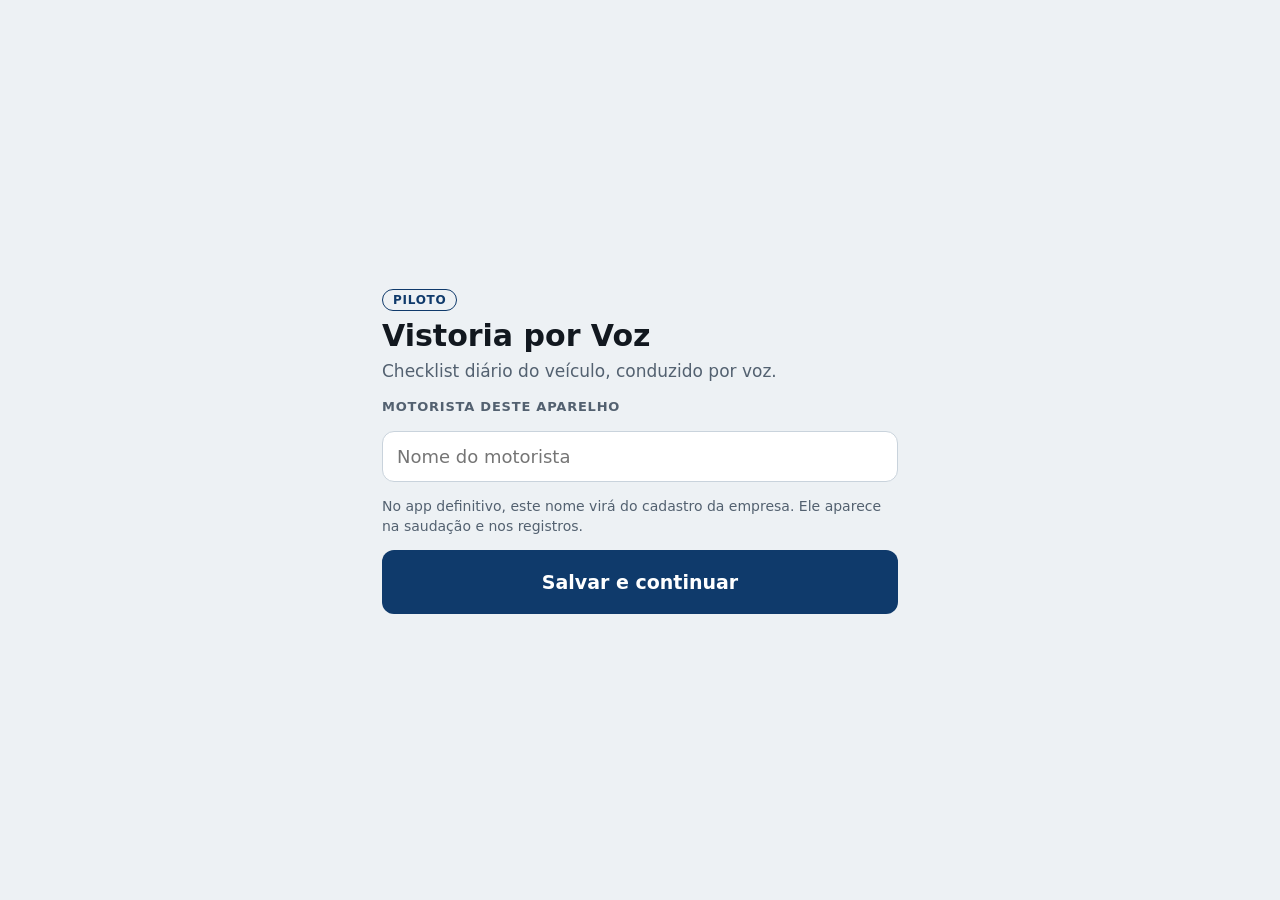
<file: index.html>
<!doctype html>
<html lang="pt-BR">
<head>
  <meta charset="utf-8">
  <meta name="viewport" content="width=device-width, initial-scale=1, viewport-fit=cover">
  <meta name="theme-color" content="#0F3A6B">
  <meta name="description" content="Vistoria diária de veículos conduzida por voz.">
  <title>Vistoria por Voz</title>
  <link rel="manifest" href="manifest.webmanifest">
  <link rel="icon" type="image/png" href="icon-192.png">
  <link rel="apple-touch-icon" href="icon-192.png">
  <link rel="stylesheet" href="style.css">
</head>
<body>
  <div id="app" aria-live="polite"></div>
  <noscript>Este aplicativo precisa de JavaScript ativado.</noscript>
  <script src="checklist.js"></script>
  <script src="falas.js"></script>
  <script src="app.js"></script>
</body>
</html>
</file>
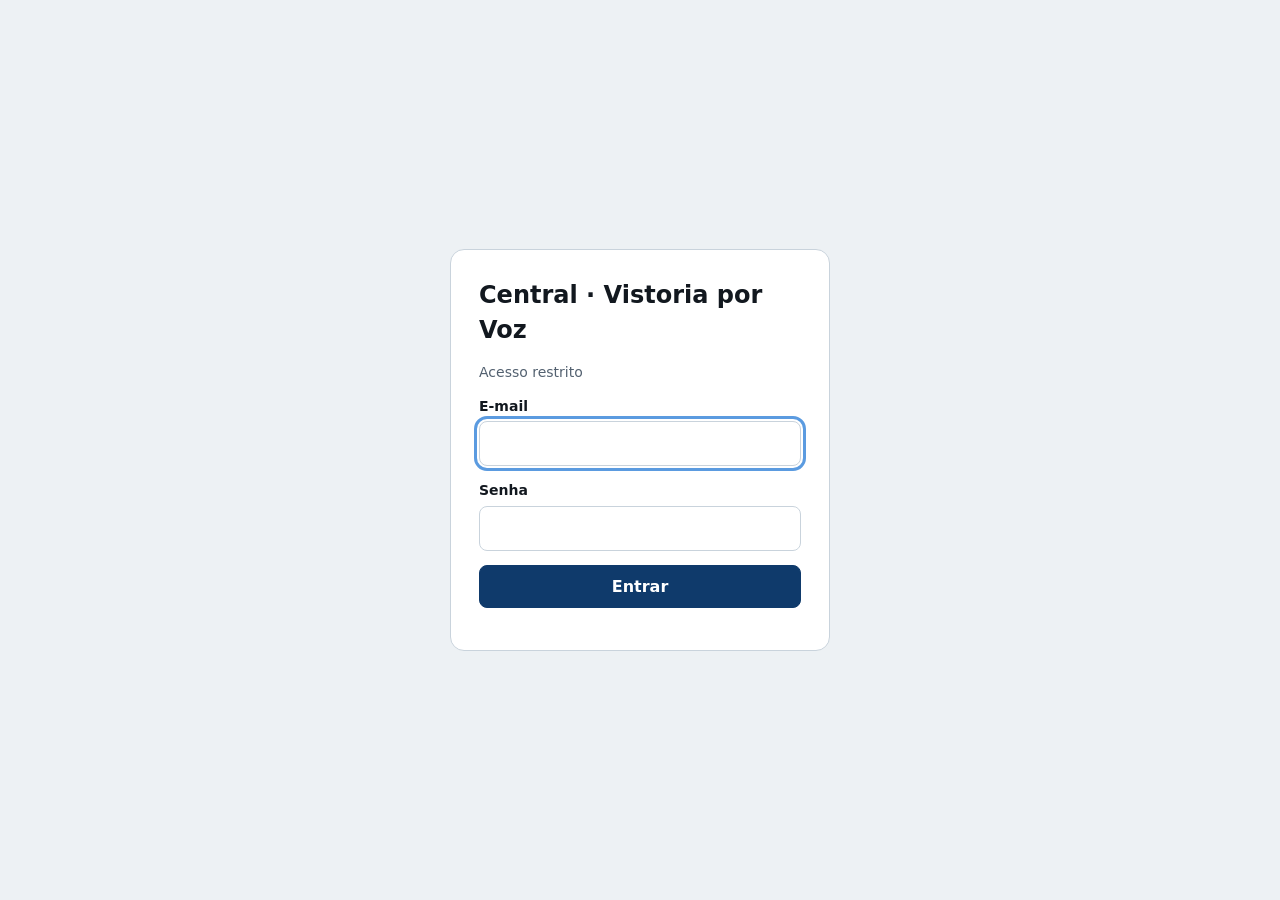
<file: documentos.html>
<!doctype html>
<html lang="pt-BR">
<head>
<meta charset="utf-8">
<meta name="viewport" content="width=device-width, initial-scale=1">
<meta name="robots" content="noindex">
<title>Documentos — Vistoria por Voz</title>
<link rel="icon" href="icon-192.png">
<link rel="stylesheet" href="painel.css">
</head>
<body>
<div id="raiz"></div>
<script src="painel.comum.js"></script>
<script src="documentos.js"></script>
</body>
</html>
</file>
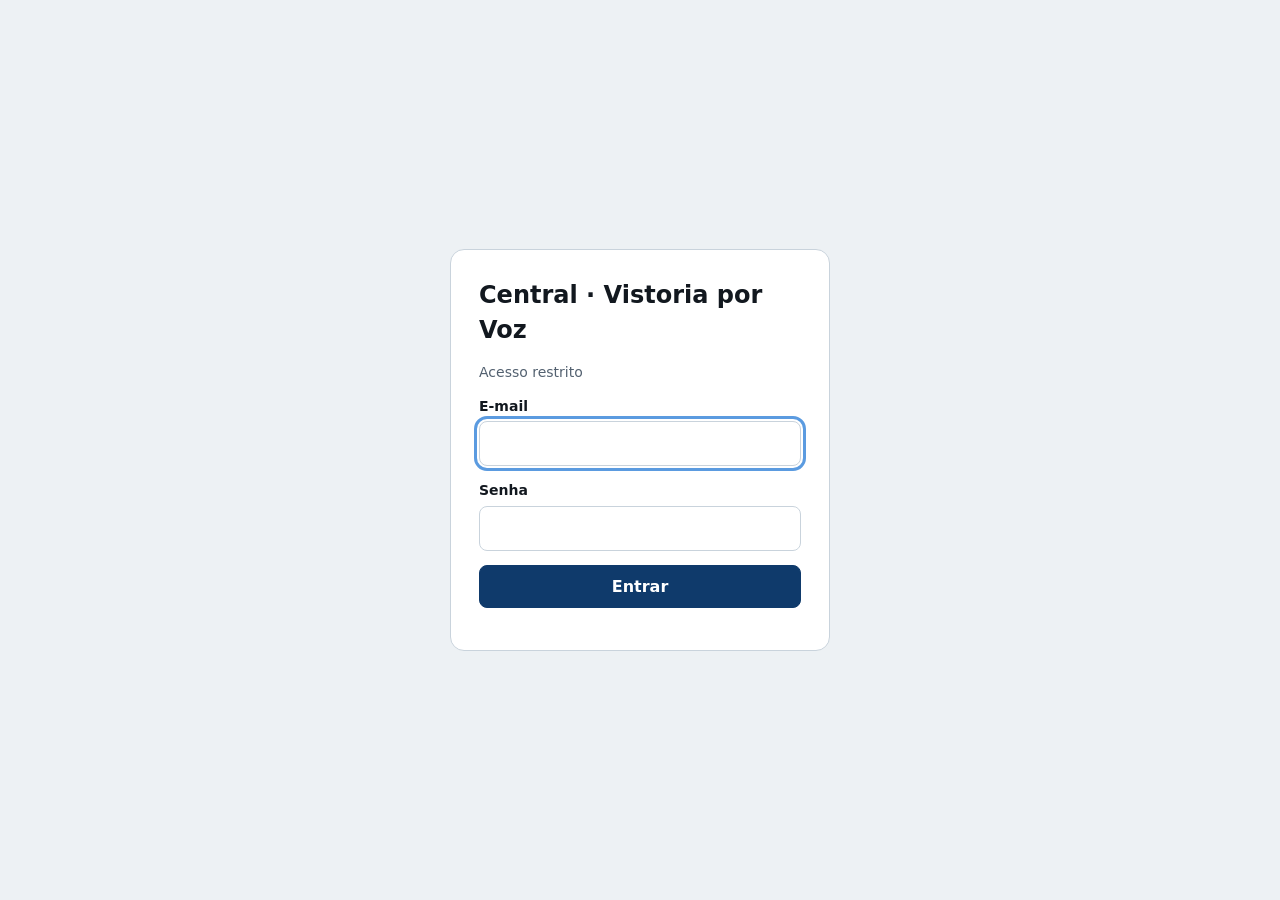
<file: indicadores.html>
<!doctype html>
<html lang="pt-BR">
<head>
<meta charset="utf-8">
<meta name="viewport" content="width=device-width, initial-scale=1">
<meta name="robots" content="noindex">
<title>Indicadores — Vistoria por Voz</title>
<link rel="icon" href="icon-192.png">
<link rel="stylesheet" href="painel.css">
</head>
<body>
<div id="raiz"></div>
<script src="painel.comum.js"></script>
<script src="indicadores.js"></script>
</body>
</html>
</file>
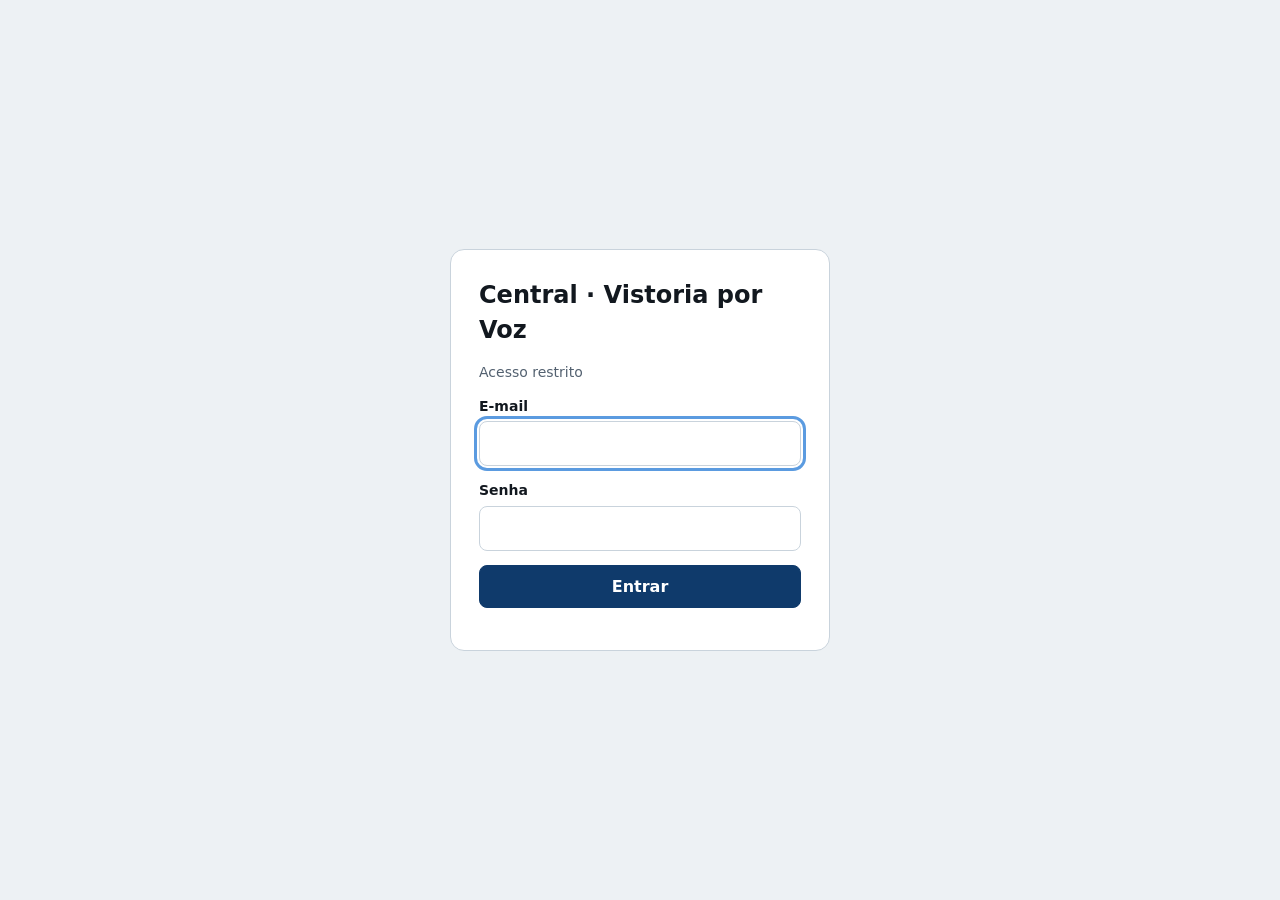
<file: painel.html>
<!doctype html>
<html lang="pt-BR">
<head>
<meta charset="utf-8">
<meta name="viewport" content="width=device-width, initial-scale=1">
<meta name="robots" content="noindex">
<title>Painel da central — Vistoria por Voz</title>
<link rel="icon" href="icon-192.png">
<link rel="stylesheet" href="painel.css">
</head>
<body>
<div id="raiz"></div>
<script src="painel.comum.js"></script>
<script src="painel.js"></script>
</body>
</html>
</file>
<file: style.css>
/* Vistoria por Voz — paleta de frota: azul-petróleo, laranja de segurança.
   Botões de resposta propositalmente neutros: cor não deve induzir a resposta. */
:root {
  --bg: #EDF1F4; --sup: #FFFFFF; --sup2: #E1E7ED; --tinta: #12181F; --tinta2: #536170;
  --linha: #C9D3DC; --acento: #0F3A6B; --acento-tinta: #FFFFFF; --acento-suave: #DCE6F2;
  --ok: #1D8A4C; --leve: #9A6500; --grave: #C2352A;
  --app-b: #E4EBF1; --mot-b: #0F3A6B; --mot-tinta: #FFFFFF;
  --fonte: system-ui, -apple-system, "Segoe UI", Roboto, "Noto Sans", sans-serif;
  --mono: ui-monospace, "Roboto Mono", "SFMono-Regular", Menlo, monospace;
  color-scheme: light;
}
@media (prefers-color-scheme: dark) {
  :root {
    --bg: #0E141A; --sup: #161F28; --sup2: #1F2B36; --tinta: #EDF2F6; --tinta2: #9BAEBE;
    --linha: #2A3844; --acento: #2F6DB5; --acento-tinta: #FFFFFF; --acento-suave: #172A40;
    --ok: #3CC673; --leve: #E0A93E; --grave: #FF6A5C;
    --app-b: #1F2A35; --mot-b: #2F6DB5; --mot-tinta: #FFFFFF;
    color-scheme: dark;
  }
}
* { box-sizing: border-box; }
html, body { height: 100%; margin: 0; }
body { background: var(--bg); color: var(--tinta); font-family: var(--fonte); font-size: 17px; line-height: 1.45;
  -webkit-font-smoothing: antialiased; -webkit-tap-highlight-color: transparent; }
#app { height: 100%; max-width: 560px; margin: 0 auto; }
.tela { display: flex; flex-direction: column; min-height: 100%; height: 100%; background: var(--bg); }
h1, h2, h3 { margin: 0; line-height: 1.15; text-wrap: balance; }

/* topo */
.topo { display: flex; align-items: center; gap: 10px; padding: calc(10px + env(safe-area-inset-top, 0px)) 12px 10px;
  background: var(--sup); border-bottom: 1px solid var(--linha); position: sticky; top: 0; z-index: 5; }
.topo .h-txt { flex: 1; min-width: 0; display: flex; flex-direction: column; }
.topo .h-t { font-weight: 800; font-size: 16px; letter-spacing: .01em; }
.topo .h-s { font-size: 13px; color: var(--tinta2); white-space: nowrap; overflow: hidden; text-overflow: ellipsis; }
.btn-topo { background: transparent; border: 1px solid var(--linha); color: var(--tinta); border-radius: 10px;
  padding: 8px 12px; font: 600 14px var(--fonte); min-height: 40px; cursor: pointer; }
.chip-voz { font-size: 11px; font-weight: 700; text-transform: uppercase; letter-spacing: .05em; padding: 5px 9px;
  border-radius: 999px; background: var(--sup2); color: var(--tinta2); white-space: nowrap; }
.chip-voz.on { color: var(--ok); }
.chip-voz.off { color: var(--leve); }
body.ouvindo .chip-voz { color: var(--acento-tinta); background: var(--acento); }
.prog { height: 4px; background: var(--sup2); }
.prog-barra { height: 100%; background: var(--acento); width: 0; transition: width .3s ease; }

/* conversa */
.log { flex: 1; min-height: 0; overflow-y: auto; overscroll-behavior: contain; padding: 16px; display: flex; flex-direction: column; gap: 10px;
  scrollbar-width: thin; scrollbar-color: var(--linha) transparent; }
.log::-webkit-scrollbar { width: 6px; }
.log::-webkit-scrollbar-thumb { background: var(--linha); border-radius: 3px; }
.log::-webkit-scrollbar-track { background: transparent; }
.balao { max-width: 86%; padding: 11px 14px; border-radius: 16px; }
.balao.app { align-self: flex-start; background: var(--app-b); border-bottom-left-radius: 5px; }
.balao.mot { align-self: flex-end; background: var(--mot-b); color: var(--mot-tinta); border-bottom-right-radius: 5px; font-weight: 600; }
.balao.sis { align-self: center; background: none; color: var(--tinta2); font-size: 13px; text-align: center; padding: 2px; max-width: 100%; }
.cartao { background: var(--sup); border: 1px solid var(--linha); border-left: 5px solid var(--acento); border-radius: 12px; padding: 13px 15px; }
.cartao.item { border-left-color: var(--tinta2); }
.cartao.ok { border-left-color: var(--ok); }
.cartao.leve { border-left-color: var(--leve); }
.cartao.grave { border-left-color: var(--grave); }
.cartao.grave .c-val { color: var(--grave); }
.c-rot { font-size: 12px; font-weight: 700; text-transform: uppercase; letter-spacing: .06em; color: var(--tinta2); }
.c-val { font-weight: 700; font-size: 19px; margin-top: 3px; }
.c-nota { margin: 6px 0 0; font-size: 14px; color: var(--tinta2); }
.c-lista { margin: 6px 0 0; padding-left: 20px; }
.c-det { color: var(--tinta2); font-size: 14px; }
table.dados { width: 100%; border-collapse: collapse; margin-top: 6px; font-size: 15px; }
table.dados td { padding: 3px 0; vertical-align: top; }
table.dados td:first-child { color: var(--tinta2); width: 44%; padding-right: 8px; }
table.dados td:last-child { font-weight: 600; font-variant-numeric: tabular-nums; }

/* rodapé de ações */
.rodape { background: var(--sup); border-top: 1px solid var(--linha); padding: 12px 14px calc(12px + env(safe-area-inset-bottom, 0px));
  display: flex; flex-direction: column; gap: 10px; }
.prompt { font-size: 14px; color: var(--tinta2); text-align: center; min-height: 20px; }
.prompt:empty { display: none; }
.acoes { display: flex; flex-direction: column; gap: 10px; }
.linha { display: flex; gap: 10px; }
.linha > * { flex: 1; }

/* botões */
.btn { font: 600 17px var(--fonte); border: 1px solid transparent; border-radius: 12px; padding: 14px 16px; min-height: 56px;
  cursor: pointer; background: var(--sup2); color: var(--tinta); width: 100%; transition: transform .06s, filter .15s; }
.btn:active { transform: scale(.98); }
.btn:focus-visible, .btn-topo:focus-visible, .op:focus-visible { outline: 3px solid var(--acento); outline-offset: 2px; }
.btn.pri { background: var(--acento); color: var(--acento-tinta); }
.btn.sec { background: transparent; border-color: var(--linha); }
.btn.grande { min-height: 64px; font-size: 19px; font-weight: 800; }
.btn.peq { min-height: 44px; font-size: 15px; padding: 8px 12px; }
.btn.perigo { background: transparent; border-color: var(--grave); color: var(--grave); }
.btn.mic { background: var(--acento-suave); color: var(--tinta); border-color: var(--acento); }
body.ouvindo .btn.mic { background: var(--acento); color: var(--acento-tinta); animation: pulso 1.1s ease-in-out infinite; }
@keyframes pulso { 0%, 100% { filter: brightness(1); } 50% { filter: brightness(1.2); } }
@media (prefers-reduced-motion: reduce) { body.ouvindo .btn.mic { animation: none; } .prog-barra { transition: none; } }

.opcoes { display: grid; grid-template-columns: 1fr; gap: 8px; }
.opcoes.sn { grid-template-columns: 1fr 1fr; }
.op { font: 700 18px var(--fonte); border: 2px solid var(--linha); background: var(--sup); color: var(--tinta);
  border-radius: 12px; padding: 14px; min-height: 60px; cursor: pointer; text-align: left; }
.opcoes.sn .op { text-align: center; font-size: 20px; }
.op:active { border-color: var(--acento); }

.visor { font: 600 34px var(--mono); letter-spacing: .14em; text-align: center; background: var(--sup2); border-radius: 12px;
  padding: 10px; min-height: 60px; display: flex; align-items: center; justify-content: center; font-variant-numeric: tabular-nums; }
.visor.vazio { color: var(--tinta2); }
.visor.alerta { background: var(--acento-suave); outline: 2px solid var(--leve); }
.diag { font: 13px/1.5 var(--mono); white-space: pre-wrap; margin: 6px 0 0; color: var(--tinta); }
.diag:empty { display: none; }
.compl { border-top: 1px solid var(--linha); padding-top: 8px; margin-top: 4px; }
.teclado { display: grid; grid-template-columns: repeat(3, 1fr); gap: 8px; }
.teclado .btn { font: 600 24px var(--mono); min-height: 56px; padding: 8px; }
.teclado .btn.ok { background: var(--ok); color: #fff; font-family: var(--fonte); font-size: 19px; }

/* rodapé com teclado numérico: mais baixo, para a pergunta continuar visível */
.rodape.compacto { padding-top: 8px; padding-bottom: calc(8px + env(safe-area-inset-bottom, 0px)); gap: 6px; }
.rodape.compacto .acoes { gap: 8px; }
.rodape.compacto .visor { min-height: 46px; font-size: 28px; padding: 4px; }
.rodape.compacto .teclado { gap: 6px; }
.rodape.compacto .teclado .btn { min-height: 46px; font-size: 22px; padding: 4px; }
.rodape.compacto .btn.mic { min-height: 46px; padding: 8px 12px; }
.rodape.compacto .btn.peq { min-height: 40px; }
/* telas baixas (celular pequeno, notebook): botões um pouco menores */
@media (max-height: 720px) {
  .rodape { gap: 8px; padding-top: 10px; }
  .btn { min-height: 50px; padding: 10px 14px; }
  .btn.grande { min-height: 56px; }
  .op { min-height: 52px; padding: 10px 14px; }
  .rodape.compacto .teclado .btn, .rodape.compacto .visor, .rodape.compacto .btn.mic { min-height: 42px; }
}

textarea { width: 100%; font: 17px var(--fonte); padding: 12px; border-radius: 12px; border: 1px solid var(--linha);
  background: var(--sup); color: var(--tinta); resize: vertical; }
input[type=text] { width: 100%; font: 18px var(--fonte); padding: 14px; border-radius: 12px; border: 1px solid var(--linha);
  background: var(--sup); color: var(--tinta); }

/* telas comuns */
.corpo { flex: 1; overflow-y: auto; padding: 18px 16px calc(24px + env(safe-area-inset-bottom, 0px)); display: flex; flex-direction: column; gap: 14px; }
.setup { justify-content: center; padding: calc(24px + env(safe-area-inset-top, 0px)) 22px 24px; gap: 14px; }
.tag { align-self: flex-start; font-size: 12px; font-weight: 700; text-transform: uppercase; letter-spacing: .06em;
  color: var(--acento); border: 1px solid var(--acento); border-radius: 999px; padding: 3px 10px; }
.marca h1 { font-size: 30px; font-weight: 800; margin-top: 8px; }
.sub { color: var(--tinta2); margin: 6px 0 0; }
.rotulo { font-size: 13px; font-weight: 700; text-transform: uppercase; letter-spacing: .06em; color: var(--tinta2); }
.dica { font-size: 14px; color: var(--tinta2); margin: 0; }
.saud h2 { font-size: 26px; font-weight: 800; }
.painel { background: var(--sup); border: 1px solid var(--linha); border-radius: 14px; padding: 14px 16px; display: flex; flex-direction: column; gap: 6px; }
.painel .p-t { font-size: 12px; font-weight: 700; text-transform: uppercase; letter-spacing: .06em; color: var(--tinta2); }
.status { display: flex; flex-direction: column; gap: 4px; font-size: 14px; color: var(--tinta2); }
.status b { color: var(--tinta); font-weight: 600; }
.lista { display: flex; flex-direction: column; gap: 8px; }
.linha-hist { display: flex; align-items: center; justify-content: space-between; gap: 10px; width: 100%; text-align: left;
  background: var(--sup); border: 1px solid var(--linha); border-radius: 12px; padding: 12px 14px; font: 16px var(--fonte); color: var(--tinta); cursor: pointer; }
.lh-a { display: flex; flex-direction: column; min-width: 0; }
.lh-a span { font-size: 13px; color: var(--tinta2); }
.selo { font-size: 12px; font-weight: 700; padding: 4px 9px; border-radius: 999px; white-space: nowrap; background: var(--sup2); }
.selo.ok { color: var(--ok); } .selo.leve { color: var(--leve); } .selo.grave { color: var(--grave); }
.vazio-msg { color: var(--tinta2); text-align: center; padding: 24px 0; }
.tabela-wrap { overflow-x: auto; }
table.resp { width: 100%; border-collapse: collapse; font-size: 14px; }
table.resp th, table.resp td { text-align: left; padding: 8px 6px; border-bottom: 1px solid var(--linha); vertical-align: top; }
table.resp th { font-size: 12px; text-transform: uppercase; letter-spacing: .04em; color: var(--tinta2); }
table.resp td.num { font-variant-numeric: tabular-nums; white-space: nowrap; }
.n-OK { color: var(--ok); font-weight: 700; } .n-LEVE { color: var(--leve); font-weight: 700; }
.n-GRAVE { color: var(--grave); font-weight: 700; } .n-RELATO { color: var(--tinta2); font-weight: 700; }
.check { display: flex; gap: 12px; align-items: flex-start; font-size: 15px; }
.check input { width: 22px; height: 22px; margin-top: 2px; accent-color: var(--acento); }

#toast { position: fixed; left: 50%; bottom: calc(18px + env(safe-area-inset-bottom, 0px)); transform: translate(-50%, 20px);
  background: var(--tinta); color: var(--bg); padding: 10px 16px; border-radius: 10px; font-size: 15px; max-width: 90vw;
  opacity: 0; pointer-events: none; transition: opacity .2s, transform .2s; z-index: 50; }
#toast.on { opacity: 1; transform: translate(-50%, 0); }
</file>
<file: painel.css>
/* Painel da central — mesma paleta do app (azul-escuro), pensado para tela de computador */
:root {
  --bg: #EDF1F4; --sup: #FFFFFF; --sup2: #E1E7ED; --tinta: #12181F; --tinta2: #536170; --linha: #C9D3DC;
  --acento: #0F3A6B; --acento-tinta: #FFFFFF; --acento-suave: #DCE6F2;
  --ok: #1D8A4C; --grave: #C2352A; --grave-suave: #FBE9E7; --laranja: #C95F0A; --amarelo: #9A6500;
  --fonte: system-ui, -apple-system, "Segoe UI", Roboto, "Noto Sans", sans-serif;
  --mono: ui-monospace, "Roboto Mono", "SFMono-Regular", Menlo, monospace;
  color-scheme: light;
}
* { box-sizing: border-box; }
html, body { margin: 0; min-height: 100%; }
body { background: var(--bg); color: var(--tinta); font-family: var(--fonte); font-size: 16px; line-height: 1.45; -webkit-font-smoothing: antialiased; }
h1, h2, h3, p { margin: 0; }
button, input, textarea { font: inherit; color: inherit; }
button { cursor: pointer; }
:focus-visible { outline: 3px solid #5B9BE0; outline-offset: 2px; }

.btn { border: 1px solid var(--linha); background: var(--sup); border-radius: 8px; padding: 9px 16px; font-weight: 600; }
.btn:hover { background: var(--sup2); }
.btn.pri { background: var(--acento); border-color: var(--acento); color: var(--acento-tinta); }
.btn.pri:hover { background: #0B2D54; }
.btn[disabled] { opacity: .55; cursor: default; }
.erro { color: var(--grave); font-weight: 600; }
.dica { color: var(--tinta2); font-size: 14px; }

/* entrada */
.entrada { min-height: 100vh; display: grid; place-items: center; padding: 16px; }
.entrada form { width: 100%; max-width: 380px; background: var(--sup); border: 1px solid var(--linha); border-radius: 14px; padding: 28px; display: grid; gap: 14px; }
.entrada h1 { font-size: 24px; }
.campo { display: grid; gap: 5px; font-weight: 600; font-size: 14px; }
.campo input, .campo textarea { border: 1px solid var(--linha); border-radius: 8px; padding: 10px 12px; background: var(--sup); font-weight: 400; font-size: 16px; width: 100%; }
.campo textarea { resize: vertical; min-height: 62px; }

/* topo */
.topo { background: var(--acento); color: var(--acento-tinta); padding: 12px 20px; display: flex; align-items: center; gap: 18px; flex-wrap: wrap; position: sticky; top: 0; z-index: 5; }
.pags { display: flex; gap: 4px; margin-right: 6px; }
.pag { color: inherit; text-decoration: none; font-size: 18px; font-weight: 700; padding: 5px 10px; border-radius: 8px; opacity: .7; }
.pag:hover { opacity: 1; background: rgba(255,255,255,.12); }
.pag[aria-current="page"] { opacity: 1; box-shadow: inset 0 -3px 0 #FFFFFF; border-radius: 8px 8px 0 0; }
.abas { display: flex; gap: 6px; }
.aba { background: transparent; border: 1px solid rgba(255,255,255,.35); color: inherit; border-radius: 999px; padding: 6px 14px; font-weight: 600; }
.aba[aria-selected="true"] { background: #FFFFFF; color: var(--acento); border-color: #FFFFFF; }
.aba .n { font-family: var(--mono); margin-left: 6px; }
.topo .quem { margin-left: auto; font-size: 14px; display: flex; align-items: center; gap: 12px; opacity: .95; }
.topo .btn { padding: 5px 12px; background: transparent; color: inherit; border-color: rgba(255,255,255,.45); }
.topo .btn:hover { background: rgba(255,255,255,.14); }

.corpo { max-width: 1180px; margin: 0 auto; padding: 18px 20px 60px; }
.linha-info { display: flex; justify-content: space-between; gap: 12px; flex-wrap: wrap; margin-bottom: 12px; color: var(--tinta2); font-size: 14px; }
.vazio { background: var(--sup); border: 1px dashed var(--linha); border-radius: 12px; padding: 40px 20px; text-align: center; color: var(--tinta2); }
.aviso { background: var(--grave-suave); border: 1px solid var(--grave); color: var(--grave); border-radius: 10px; padding: 10px 14px; margin-bottom: 12px; font-weight: 600; }

/* cartão de pendência: a faixa da esquerda mostra a criticidade */
.pend { background: var(--sup); border: 1px solid var(--linha); border-left: 8px solid var(--amarelo); border-radius: 12px; padding: 14px 16px;
  display: grid; grid-template-columns: 150px 1fr auto; gap: 16px; align-items: center; margin-bottom: 10px; }
.pend.g1, .pend.g2 { border-left-color: var(--grave); }
.pend.g3 { border-left-color: var(--laranja); }
.pend.g4 { border-left-color: var(--amarelo); }
.pend .frota { font-size: 28px; font-weight: 800; line-height: 1.05; }
.pend .frota small { display: block; font-size: 12px; font-weight: 600; color: var(--tinta2); letter-spacing: .06em; text-transform: uppercase; }
.pend .sub { color: var(--tinta2); font-size: 14px; }
.selo { display: inline-block; font-size: 12px; font-weight: 700; letter-spacing: .04em; text-transform: uppercase; border-radius: 6px; padding: 2px 8px; margin-bottom: 6px; color: #FFFFFF; background: var(--amarelo); }
.g1 .selo, .g2 .selo { background: var(--grave); }
.g3 .selo { background: var(--laranja); }
.itens { list-style: none; margin: 0; padding: 0; display: grid; gap: 3px; }
.itens li { font-weight: 600; }
.itens li span { font-weight: 400; color: var(--tinta2); }
.itens li.i1::before, .itens li.i2::before { content: "● "; color: var(--grave); }
.itens li.i3::before { content: "● "; color: var(--laranja); }
.itens li.i4::before { content: "● "; color: var(--amarelo); }
.lado { text-align: right; display: grid; gap: 8px; justify-items: end; }
.crono { font-family: var(--mono); font-size: 24px; font-weight: 700; font-variant-numeric: tabular-nums; }
.crono small { display: block; font-family: var(--fonte); font-size: 12px; font-weight: 600; color: var(--tinta2); }
.crono.fora { color: var(--grave); }
.crono.fora small { color: var(--grave); }

/* atendimento */
dialog { border: none; border-radius: 14px; padding: 0; width: min(720px, calc(100vw - 24px)); max-height: calc(100vh - 24px); color: var(--tinta); background: var(--sup); }
dialog::backdrop { background: rgba(10, 20, 32, .55); }
.dlg { padding: 22px 24px; display: grid; gap: 14px; }
.dlg h2 { font-size: 21px; }
.resumo { background: var(--bg); border-radius: 10px; padding: 12px 14px; display: grid; gap: 6px; }
.resumo .par { display: grid; grid-template-columns: 150px 1fr; gap: 8px; font-size: 15px; }
.resumo .par b { color: var(--tinta2); font-weight: 600; }
fieldset { border: 1px solid var(--linha); border-radius: 10px; padding: 10px 14px; margin: 0; display: grid; gap: 8px; }
legend { font-weight: 600; font-size: 14px; padding: 0 6px; }
.opc { display: flex; align-items: center; gap: 8px; flex-wrap: wrap; }
.opc input[type="date"] { border: 1px solid var(--linha); border-radius: 8px; padding: 6px 10px; }
.rodape { display: flex; justify-content: flex-end; gap: 10px; align-items: center; }
.rodape .erro { margin-right: auto; }

@media (max-width: 760px) {
  .pend { grid-template-columns: 1fr; gap: 10px; }
  .lado { text-align: left; justify-items: start; grid-auto-flow: column; align-items: center; justify-content: space-between; }
  .topo .quem { margin-left: 0; width: 100%; justify-content: space-between; }
  .resumo .par { grid-template-columns: 1fr; gap: 0; }
}

.prot { font-family: var(--mono); font-size: 18px; }

/* indicadores: um gráfico por tela, escolhido no menu da esquerda */
.viz { --serie-1: #2A6FB8; --serie-2: #D9822B; }
.filtros { display: flex; gap: 14px; align-items: end; flex-wrap: wrap; margin-bottom: 16px; }
.filtros label { display: grid; gap: 4px; font-size: 13px; font-weight: 600; color: var(--tinta2); }
.filtros input, .filtros select { border: 1px solid var(--linha); border-radius: 8px; padding: 8px 10px; background: var(--sup); font: inherit; color: var(--tinta); }
.duas { display: grid; grid-template-columns: 250px 1fr; gap: 18px; align-items: start; max-width: 1400px; margin: 0 auto; padding: 18px 20px 40px; }
.menu { display: grid; gap: 4px; position: sticky; top: 74px; }
.menu button { text-align: left; border: 1px solid transparent; background: transparent; border-radius: 8px; padding: 9px 12px; font-weight: 600; color: var(--tinta2); }
.menu button:hover { background: var(--sup2); }
.menu button[aria-current="true"] { background: var(--sup); border-color: var(--linha); color: var(--acento); box-shadow: inset 4px 0 0 var(--acento); }
.tela-g { background: var(--sup); border: 1px solid var(--linha); border-radius: 14px; padding: 22px 26px; min-height: calc(100vh - 190px); display: flex; flex-direction: column; min-width: 0; }
.tela-g h2 { font-size: 22px; }
.tela-g > .dica { margin: 2px 0 18px; font-size: 15px; }
.colunas { flex: 1; display: flex; align-items: stretch; gap: clamp(8px, 2.2vw, 34px); min-height: 340px; border-bottom: 2px solid var(--linha); padding: 0 6px; }
.coluna { flex: 1; max-width: 190px; min-width: 0; display: flex; flex-direction: column; justify-content: flex-end; align-items: center; margin: 0 auto; }
.coluna .v { font-size: clamp(18px, 2.2vw, 30px); font-weight: 800; font-variant-numeric: tabular-nums; line-height: 1.2; }
.coluna .v small { display: block; font-size: 13px; font-weight: 600; color: var(--tinta2); text-align: center; }
.coluna .b { width: 100%; background: var(--serie-1); border-radius: 4px 4px 0 0; min-height: 2px; }
.coluna.dest .b { background: var(--acento); }
.nomes { display: flex; gap: clamp(8px, 2.2vw, 34px); padding: 8px 6px 0; }
.nomes span { flex: 1; max-width: 190px; min-width: 0; margin: 0 auto; text-align: center; font-size: 14px; font-weight: 600; overflow-wrap: anywhere; }
.barras { display: grid; gap: 10px; }
.barra { display: grid; grid-template-columns: minmax(150px, 30%) 1fr auto; gap: 12px; align-items: center; font-size: 16px; }
.barra .nome { overflow: hidden; text-overflow: ellipsis; white-space: nowrap; font-weight: 600; }
.barra .trilho { height: 22px; background: var(--bg); border-radius: 4px; }
.barra .cheio { height: 100%; background: var(--serie-1); border-radius: 0 4px 4px 0; min-width: 2px; }
.barra .num { font-variant-numeric: tabular-nums; font-weight: 800; font-size: 18px; min-width: 2ch; text-align: right; }
.barra .num small { font-weight: 400; font-size: 13px; color: var(--tinta2); }
.nota-g { margin-top: 14px; color: var(--tinta2); font-size: 14px; }
table.dados { width: 100%; border-collapse: collapse; font-size: 15px; }
table.dados th { text-align: left; color: var(--tinta2); font-weight: 600; border-bottom: 1px solid var(--linha); padding: 7px 8px; position: sticky; top: 0; background: var(--sup); }
table.dados td { padding: 8px; border-bottom: 1px solid var(--bg); font-variant-numeric: tabular-nums; }
table.dados td.n, table.dados th.n { text-align: right; }
.sit { display: inline-block; border-radius: 6px; padding: 2px 9px; font-size: 13px; font-weight: 700; color: #FFFFFF; background: var(--amarelo); white-space: nowrap; }
.sit.venc { background: var(--grave); }
.tiles { display: grid; grid-template-columns: repeat(auto-fit, minmax(190px, 1fr)); gap: 12px; margin-bottom: 14px; }
.tile { background: var(--sup); border: 1px solid var(--linha); border-radius: 12px; padding: 14px 16px; }
.tile .rot { font-size: 13px; font-weight: 600; color: var(--tinta2); }
.tile .val { font-size: 34px; font-weight: 800; line-height: 1.15; font-variant-numeric: tabular-nums; }
.tile .nota { font-size: 13px; color: var(--tinta2); }
@media (max-width: 860px) {
  .duas { grid-template-columns: 1fr; }
  .menu { position: static; grid-auto-flow: column; overflow-x: auto; grid-auto-columns: max-content; }
  .barra { grid-template-columns: 1fr auto; } .barra .trilho { grid-column: 1 / -1; order: 3; }
}
</file>
